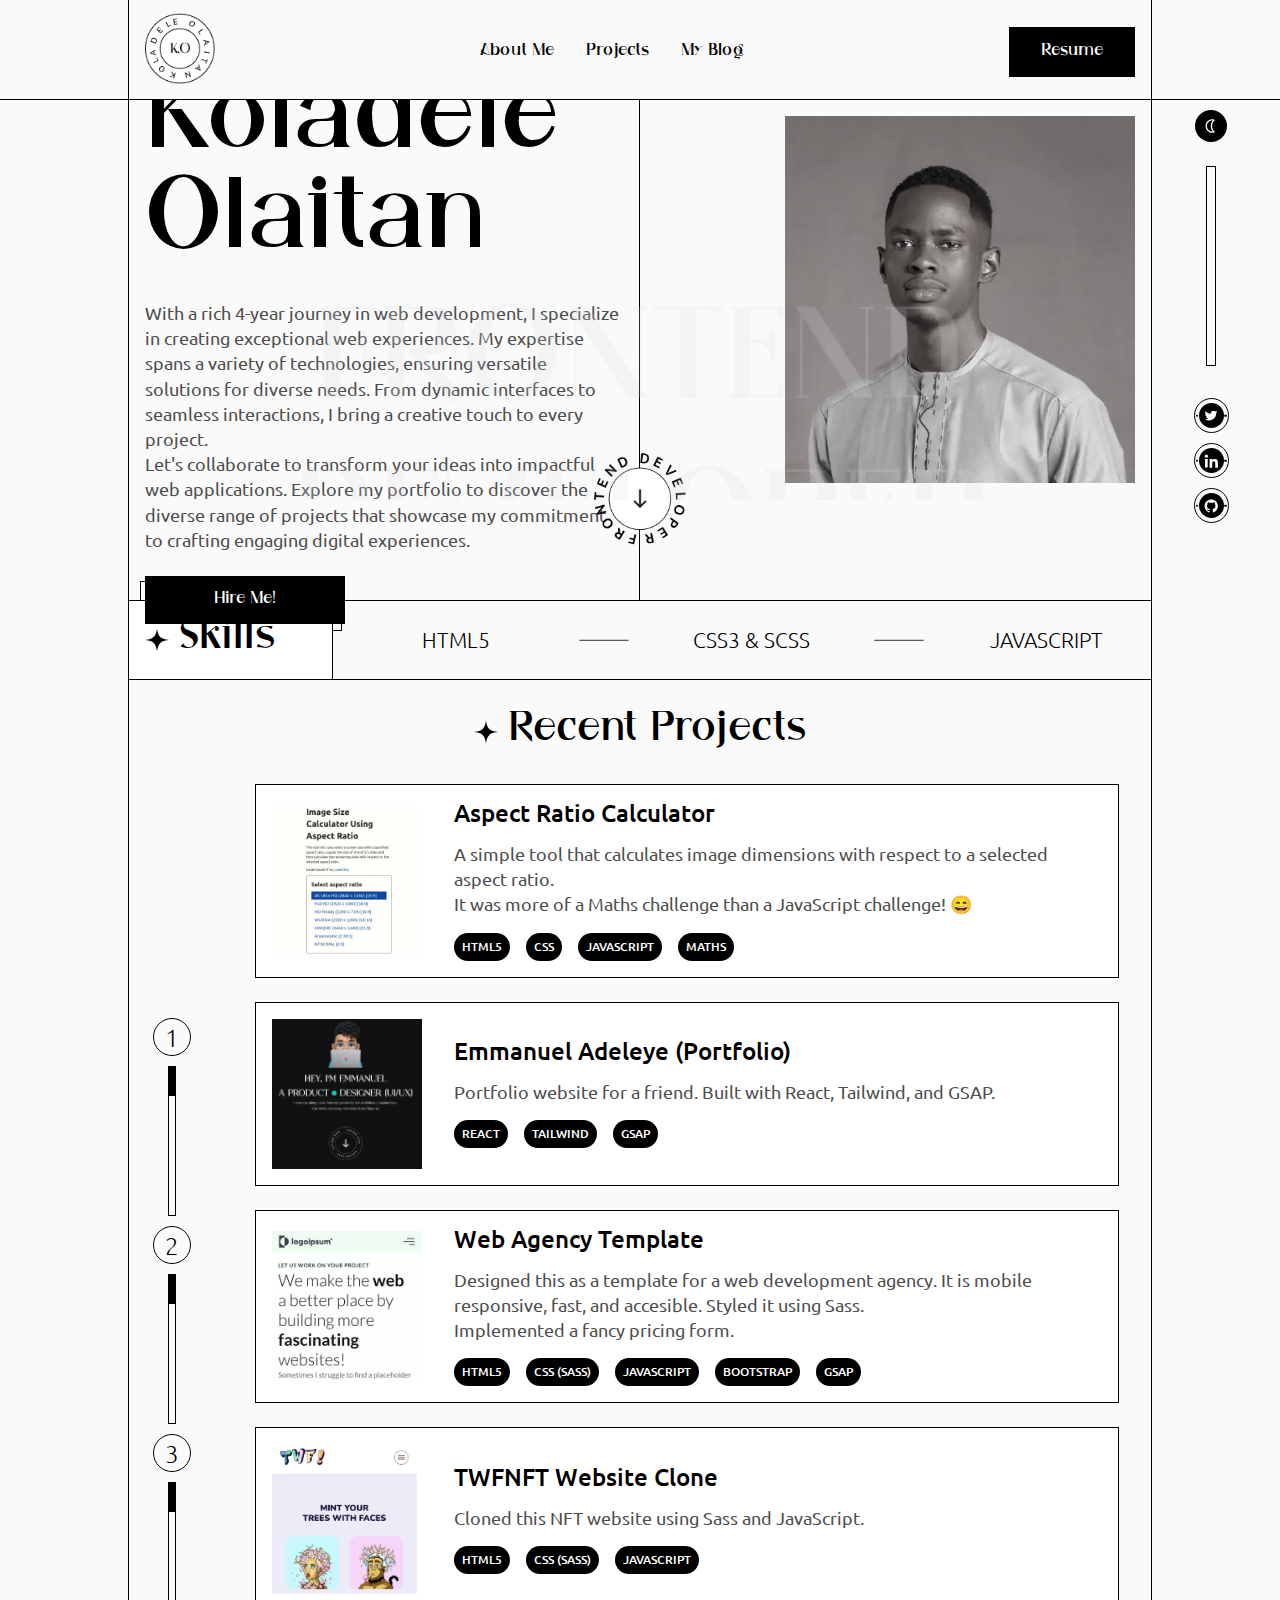
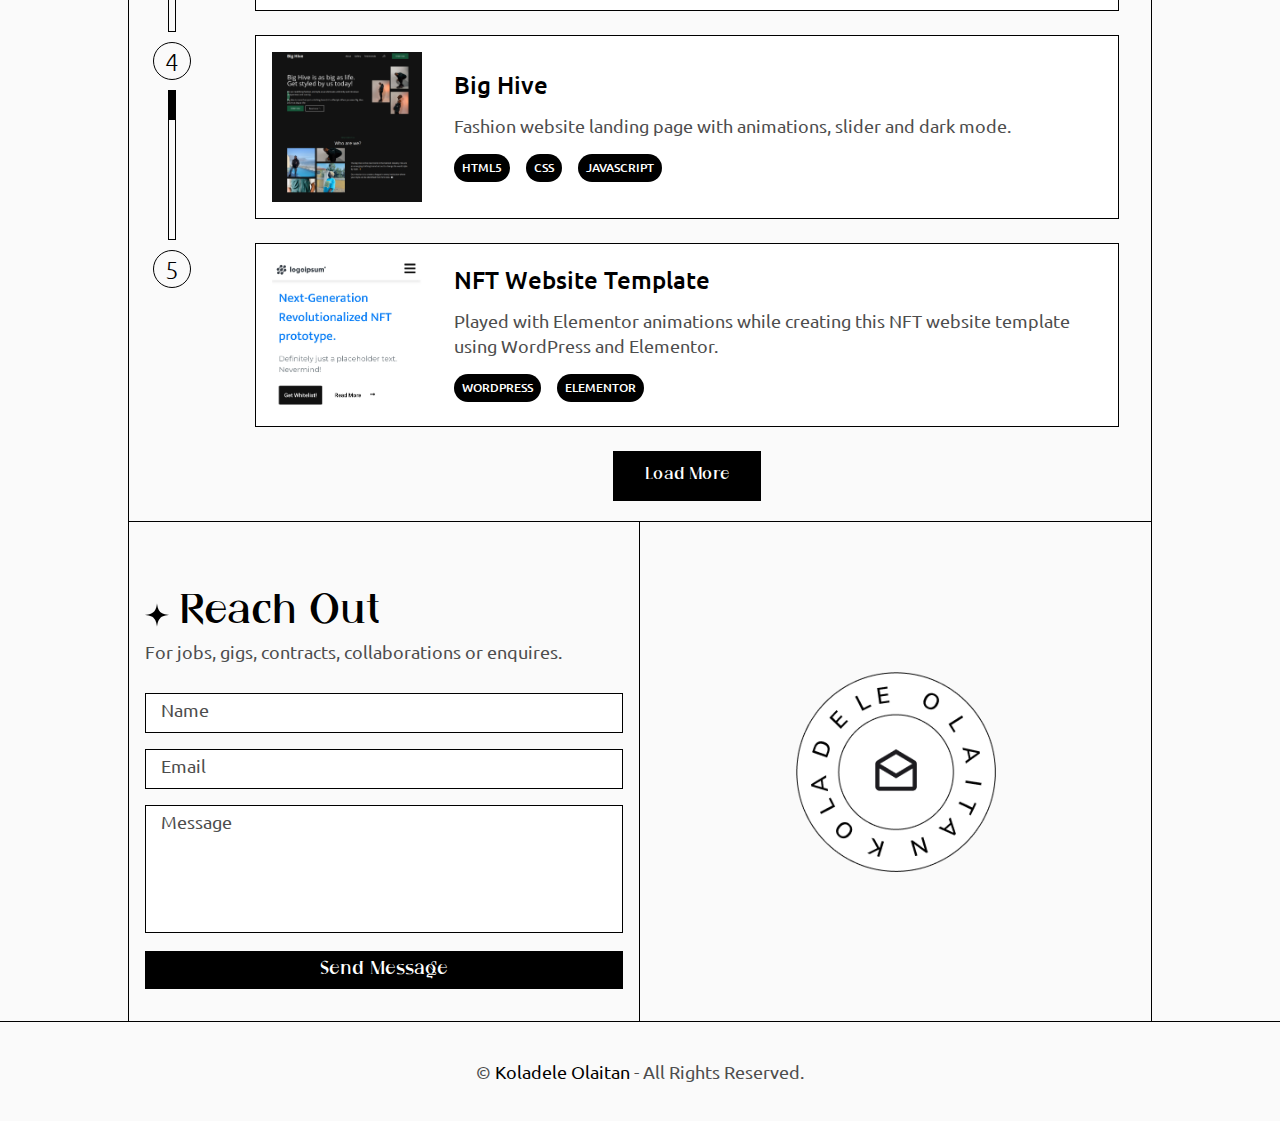
<file: index.html>
<!DOCTYPE html>
<html lang="en">
  <head>
    <meta charset="UTF-8" />
    <meta http-equiv="X-UA-Compatible" content="IE=edge" />
    <meta name="viewport" content="width=device-width, initial-scale=1.0" />
    <meta name="Author" content="Koladele Olaitan" />
    <meta
      property="og:image"
      content="https://koladeleolaitan.com/assets/meta-image.png"
    />
    <meta
      name="description"
      content="Koladele Olaitan is a frontend developer in Nigeria. He speaks HTML, CSS, and JavaScript (React) fluently. He has a passion for contributing to open-source."
    />
    <title>Koladele Olaitan Portfolio - Frontend Developer</title>
    <link rel="canonical" href="https://koladeleolaitan.com/" />
    <link rel="icon" type="image/x-icon" href="assets/favicon.png" />

    <!-- ==== Google Fonts ==== -->
    <link rel="preconnect" href="https://fonts.googleapis.com" />
    <link rel="preconnect" href="https://fonts.gstatic.com" crossorigin />
    <link
      rel="preload"
      as="style"
      onload="this.onload=null; this.rel='stylesheet'"
      href="https://fonts.googleapis.com/css2?family=Ubuntu:wght@300;400;500;700&display=swap"
    />
    <noscript>
      <link
        rel="stylesheet"
        href="https://fonts.googleapis.com/css2?family=Ubuntu:wght@300;400;500;700&display=swap"
      />
    </noscript>

    <!-- ==== Varguina Font ==== -->
    <link rel="stylesheet" href="assets/fonts/Varguina/stylesheet.css" />

    <!-- ==== Personal CSS ==== -->
    <link rel="stylesheet" href="css/style.css" />

    <!-- ====Script ==== -->
    <script src="js/main.js" defer></script>
    <script src="js/app.js"></script>
  </head>
  <body>
    <div class="fix-padding"></div>
    <!-- ==== sidebar ==== -->
    <div class="sidebar">
      <div class="theme-toggle-desktop dark">
        <img
          src="assets/theme-d.svg"
          alt="Theme toggle"
          width="100"
          height="100"
        />
      </div>
      <div class="page-progress-path">
        <div class="pp-bar"></div>
      </div>
      <div class="sidebar-social-links">
        <div class="s-link">
          <a
            href="https://twitter.com/publikphigor"
            class="s-link-inner twitter-icon"
          >
            <img
              src="assets/twitter-l.svg"
              alt="Twiter Icon"
              width="100"
              height="100"
            />
          </a>
        </div>

        <div class="s-link">
          <a
            href="https://www.linkedin.com/in/koladeleolaitan/"
            class="s-link-inner linkedin-icon"
          >
            <img
              src="assets/linkedin-l.svg"
              alt="LinkedIn Icon"
              width="100"
              height="100"
            />
          </a>
        </div>

        <div class="s-link">
          <a
            href="https://github.com/publikphigor/"
            class="s-link-inner github-icon"
          >
            <img
              src="assets/github-l.svg"
              alt="GitHub Icon"
              width="100"
              height="100"
            />
          </a>
        </div>
      </div>
    </div>

    <!-- ==== header ==== -->
    <header>
      <div class="header-inner">
        <div id="logo">
          <a href="index.html">
            <img
              src="assets/logo-l.png"
              alt="Koladele Olaitan Portfolio Logo"
              width="90"
              height="91"
            />
          </a>
        </div>

        <nav>
          <ul>
            <li><a href="#about">About Me</a></li>
            <li><a href="#projects">Projects</a></li>
            <li>
              <a href="https://publikphigor.me/blog/" target="_blank">
                My Blog
              </a>
            </li>
          </ul>
        </nav>

        <div class="nav-btn">
          <a href="https://koladele-resume.netlify.app/" class="btn">
            Resume
          </a>
        </div>
      </div>
    </header>

    <!-- ==== mobile header -->

    <div class="mobile-header">
      <div class="mobile-header-inner">
        <div class="m-logo">
          <a href="index.html">
            <img
              src="assets/logo-l.png"
              alt="Koladele Olaitan Portfolio Logo"
              width="90"
              height="91"
            />
          </a>
        </div>
        <div class="theme-toggle-mobile dark">
          <img
            src="assets/theme-d.svg"
            alt="Theme toggle"
            width="100"
            height="100"
          />
        </div>
        <div class="burger">
          <div class="line-1"></div>
          <div class="line-2"></div>
        </div>
      </div>
    </div>

    <div class="mobile-navbar">
      <div class="mobile-navbar-inner">
        <ul>
          <li><a href="#about">About Me</a></li>
          <li><a href="#projects">Projects</a></li>
          <li>
            <a href="https://publikphigor.me/blog/" target="_blank">My Blog</a>
          </li>
          <li>
            <a href="https://koladele-resume.netlify.app/">Resume</a>
          </li>
        </ul>
        <div class="mobile-social-links">
          <div class="s-link">
            <a
              href="https://twitter.com/publikphigor"
              class="s-link-inner twitter-icon-m"
            >
              <img
                src="assets/twitter-l.svg"
                alt="Twiter Icon"
                width="100"
                height="100"
              />
            </a>
          </div>

          <div class="s-link">
            <a
              href="https://www.linkedin.com/in/koladeleolaitan/"
              class="s-link-inner linkedin-icon-m"
            >
              <img
                src="assets/linkedin-l.svg"
                alt="LinkedIn Icon"
                width="100"
                height="100"
              />
            </a>
          </div>

          <div class="s-link">
            <a
              href="https://github.com/publikphigor/"
              class="s-link-inner github-icon-m"
            >
              <img
                src="assets/github-l.svg"
                alt="GitHub Icon"
                width="100"
                height="100"
              />
            </a>
          </div>
        </div>
      </div>
    </div>

    <div class="overlay"></div>

    <!-- ==== container ==== -->
    <div class="main-container">
      <!-- ==== Hero ==== -->
      <div class="hero" id="about">
        <!-- ==== frontend developer background ==== -->
        <div class="hero-bg"></div>

        <div class="hero-first-half order-2">
          <h1 class="hero-name">
            Koladele
            <br />
            Olaitan
          </h1>
          <p class="hero-text">
            With a rich 4-year journey in web development, I specialize in
            creating exceptional web experiences. My expertise spans a variety
            of technologies, ensuring versatile solutions for diverse needs.
            From dynamic interfaces to seamless interactions, I bring a creative
            touch to every project. <br />
            Let's collaborate to transform your ideas into impactful web
            applications. Explore my portfolio to discover the diverse range of
            projects that showcase my commitment to crafting engaging digital
            experiences.
          </p>
          <div class="hero-btn">
            <a href="mailto:koladeleolaitan@gmail.com" class="btn">Hire Me!</a>
          </div>
        </div>

        <div class="hero-second-half order-1">
          <img
            src="assets/Koladele-Olaitan.webp"
            alt="Koladele Olaitan - Frontend developer in Nigeria"
            width="400"
            height="400"
          />
        </div>

        <!-- ==== rotating frontend developer image ==== -->
        <a href="#skills" class="hero-rotator">
          <img
            src="assets/frontend-l.png"
            alt="Koladele Olaitan - Frontend Developer"
            width="100"
            height="100"
          />
        </a>
      </div>

      <!-- ==== Skills ==== -->
      <div class="skills" id="skills">
        <div class="skill-title">
          <h2 class="subheading">
            <span class="star">
              <img
                src="assets/star-l.svg"
                alt="Star"
                width="100"
                height="100"
              />
            </span>
            Skills
          </h2>
        </div>
        <div class="skill-list">
          <div class="skill-slider">
            <h3 class="skill">HTML5</h3>
            <span class="skill-line">
              <img
                src="assets/skill-line-l.svg"
                alt="Skill Line"
                width="100"
                height="100"
              />
            </span>

            <h3 class="skill">CSS3 & SCSS</h3>
            <span class="skill-line">
              <img
                src="assets/skill-line-l.svg"
                alt="Skill Line"
                width="100"
                height="100"
              />
            </span>

            <h3 class="skill">JavaScript</h3>
            <span class="skill-line">
              <img
                src="assets/skill-line-l.svg"
                alt="Skill Line"
                width="100"
                height="100"
              />
            </span>

            <h3 class="skill">Typescript</h3>
            <span class="skill-line">
              <img
                src="assets/skill-line-l.svg"
                alt="Skill Line"
                width="100"
                height="100"
              />
            </span>

            <h3 class="skill">React</h3>
            <span class="skill-line">
              <img
                src="assets/skill-line-l.svg"
                alt="Skill Line"
                width="100"
                height="100"
              />
            </span>

            <h3 class="skill">Bootstrap</h3>
            <span class="skill-line">
              <img
                src="assets/skill-line-l.svg"
                alt="Skill Line"
                width="100"
                height="100"
              />
            </span>

            <h3 class="skill">Tailwind CSS</h3>
            <span class="skill-line">
              <img
                src="assets/skill-line-l.svg"
                alt="Skill Line"
                width="100"
                height="100"
              />
            </span>

            <h3 class="skill">APIs (AJAX, Fetch, Axios)</h3>
            <span class="skill-line">
              <img
                src="assets/skill-line-l.svg"
                alt="Skill Line"
                width="100"
                height="100"
              />
            </span>

            <h3 class="skill">WordPress</h3>
            <span class="skill-line">
              <img
                src="assets/skill-line-l.svg"
                alt="Skill Line"
                width="100"
                height="100"
              />
            </span>

            <h3 class="skill">Elementor</h3>
            <span class="skill-line">
              <img
                src="assets/skill-line-l.svg"
                alt="Skill Line"
                width="100"
                height="100"
              />
            </span>

            <h3 class="skill">On-page SEO</h3>
            <span class="skill-line">
              <img
                src="assets/skill-line-l.svg"
                alt="Skill Line"
                width="100"
                height="100"
              />
            </span>

            <h3 class="skill">Responsive Web Design</h3>
            <span class="skill-line">
              <img
                src="assets/skill-line-l.svg"
                alt="Skill Line"
                width="100"
                height="100"
              />
            </span>

            <h3 class="skill">HTML5</h3>
            <span class="skill-line">
              <img
                src="assets/skill-line-l.svg"
                alt="Skill Line"
                width="100"
                height="100"
              />
            </span>

            <h3 class="skill">CSS3 (Sass)</h3>
            <span class="skill-line">
              <img
                src="assets/skill-line-l.svg"
                alt="Skill Line"
                width="100"
                height="100"
              />
            </span>

            <h3 class="skill">JavaScript</h3>
            <span class="skill-line">
              <img
                src="assets/skill-line-l.svg"
                alt="Skill Line"
                width="100"
                height="100"
              />
            </span>
          </div>
        </div>
      </div>

      <!-- ==== Projects ==== -->
      <div id="projects">
        <h2 class="subheading">
          <span class="star"><img src="assets/star-l.svg" alt="Star" /></span>
          Recent Projects
        </h2>

        <div class="projects-container">
          <div class="project-timeline">
            <div class="project-number" data-project-number="1">1</div>
            <div class="timeline-path" data-timeline-number="1">
              <div class="timeline-fill"></div>
            </div>

            <div class="project-number" data-project-number="2">2</div>
            <div class="timeline-path" data-timeline-number="2">
              <div class="timeline-fill"></div>
            </div>

            <div class="project-number" data-project-number="3">3</div>
            <div class="timeline-path" data-timeline-number="3">
              <div class="timeline-fill"></div>
            </div>

            <div class="project-number" data-project-number="4">4</div>
            <div class="timeline-path" data-timeline-number="4">
              <div class="timeline-fill"></div>
            </div>

            <div class="project-number" data-project-number="5">5</div>
            <div
              class="timeline-path d-none hidden-path"
              data-timeline-number="5"
            >
              <div class="timeline-fill"></div>
            </div>

            <div
              class="project-number hide hidden-number"
              data-project-number="5"
            >
              6
            </div>
            <div
              class="timeline-path hide hidden-path"
              data-timeline-number="6"
            >
              <div class="timeline-fill"></div>
            </div>

            <div
              class="project-number hide hidden-number"
              data-project-number="7"
            >
              7
            </div>
            <div
              class="timeline-path hide hidden-path"
              data-timeline-number="8"
            >
              <div class="timeline-fill"></div>
            </div>

            <div
              class="project-number hide hidden-number"
              data-project-number="8"
            >
              8
            </div>
          </div>

          <div class="project-cards-container">
            <div class="project-cards-list">
              <a
                href="https://calcaspectratio.netlify.app/"
                class="project-card"
                data-project="1"
                target="_blank"
              >
                <div class="project-img">
                  <img
                    src="assets/aspectratio.webp"
                    alt="Project Image"
                    width="300"
                    height="300"
                  />
                </div>

                <div class="project-details">
                  <h3 class="project-name">Aspect Ratio Calculator</h3>
                  <p class="project-desc">
                    A simple tool that calculates image dimensions with respect
                    to a selected aspect ratio.
                    <br />
                    It was more of a Maths challenge than a JavaScript
                    challenge! &#128516;
                  </p>
                  <div class="project-tools">
                    <span>HTML5</span>
                    <span>CSS</span>
                    <span>JavaScript</span>
                    <span>Maths</span>
                  </div>
                </div>
              </a>

              <a
                href="https://emmahux-portfolio-v2.vercel.app/"
                class="project-card"
                data-project="1"
                target="_blank"
              >
                <div class="project-img">
                  <img
                    src="assets/emmahux.webp"
                    alt="Project Image"
                    width="300"
                    height="300"
                  />
                </div>

                <div class="project-details">
                  <h3 class="project-name">Emmanuel Adeleye (Portfolio)</h3>
                  <p class="project-desc">
                    Portfolio website for a friend. Built with React, Tailwind,
                    and GSAP.
                  </p>
                  <div class="project-tools">
                    <span>React</span>
                    <span>Tailwind</span>
                    <span>GSAP</span>
                  </div>
                </div>
              </a>

              <a
                href="https://publikphigor-web-agency.netlify.app/"
                class="project-card"
                data-project="2"
                target="_blank"
              >
                <div class="project-img">
                  <img
                    src="assets/web-agency.webp"
                    alt="Project Image"
                    width="300"
                    height="300"
                  />
                </div>

                <div class="project-details">
                  <h3 class="project-name">Web Agency Template</h3>
                  <p class="project-desc">
                    Designed this as a template for a web development agency. It
                    is mobile responsive, fast, and accesible. Styled it using
                    Sass.
                    <br />
                    Implemented a fancy pricing form.
                  </p>
                  <div class="project-tools">
                    <span>HTML5</span>
                    <span>CSS (Sass)</span>
                    <span>JavaScript</span>
                    <span>Bootstrap</span>
                    <span>GSAP</span>
                  </div>
                </div>
              </a>

              <a
                href="https://twfnft.netlify.app/"
                class="project-card"
                data-project="3"
                target="_blank"
              >
                <div class="project-img">
                  <img
                    src="assets/twfnft.webp"
                    alt="Project Image"
                    width="300"
                    height="300"
                  />
                </div>

                <div class="project-details">
                  <h3 class="project-name">TWFNFT Website Clone</h3>
                  <p class="project-desc">
                    Cloned this NFT website using Sass and JavaScript.
                  </p>
                  <div class="project-tools">
                    <span>HTML5</span>
                    <span>CSS (Sass)</span>
                    <span>JavaScript</span>
                  </div>
                </div>
              </a>

              <a
                href="https://bighive.netlify.app/"
                class="project-card"
                data-project="1"
                target="_blank"
              >
                <div class="project-img">
                  <img
                    src="assets/big-hive.webp"
                    alt="Project Image"
                    width="300"
                    height="300"
                  />
                </div>

                <div class="project-details">
                  <h3 class="project-name">Big Hive</h3>
                  <p class="project-desc">
                    Fashion website landing page with animations, slider and
                    dark mode.
                  </p>
                  <div class="project-tools">
                    <span>HTML5</span>
                    <span>CSS</span>
                    <span>JavaScript</span>
                  </div>
                </div>
              </a>

              <a
                href="https://publikphigor.me/crypto"
                class="project-card"
                data-project="4"
                target="_blank"
              >
                <div class="project-img">
                  <img
                    src="assets/nft-template.webp"
                    alt="Project Image"
                    width="300"
                    height="300"
                  />
                </div>

                <div class="project-details">
                  <h3 class="project-name">NFT Website Template</h3>
                  <p class="project-desc">
                    Played with Elementor animations while creating this NFT
                    website template using WordPress and Elementor.
                  </p>
                  <div class="project-tools">
                    <span>WordPress</span>
                    <span>Elementor</span>
                  </div>
                </div>
              </a>

              <a
                href="https://publikphigor-csa.netlify.app/"
                class="project-card hide hidden-project"
                data-project="5"
                target="_blank"
              >
                <div class="project-img">
                  <img
                    src="assets/csa.webp"
                    alt="Project Image"
                    width="300"
                    height="300"
                  />
                </div>

                <div class="project-details">
                  <h3 class="project-name">Crypto Course Website</h3>
                  <p class="project-desc">
                    A crypto website for taking blokchain related courses (like
                    Udemy).
                    <br />
                    Used CSS grid and flexbox in achieving the layout. Used
                    JavaScript for the dashboard interactions.
                  </p>
                  <div class="project-tools">
                    <span>HTML5</span>
                    <span>CSS</span>
                    <span>JavaScript</span>
                    <span>Bootstrap</span>
                  </div>
                </div>
              </a>

              <a
                href="https://publikphigor.me/shopper/"
                class="project-card hide hidden-project"
                data-project="6"
                target="_blank"
              >
                <div class="project-img">
                  <img
                    src="assets/shopper.webp"
                    alt="Project Image"
                    width="300"
                    height="300"
                  />
                </div>

                <div class="project-details">
                  <h3 class="project-name">Shopper</h3>
                  <p class="project-desc">
                    A simple landing page built with WordPress and Elementor.
                  </p>
                  <div class="project-tools">
                    <span>WordPress</span>
                    <span>Elementor</span>
                  </div>
                </div>
              </a>

              <a
                href="https://bikeylogistics.com/"
                class="project-card hide hidden-project"
                data-project="7"
                target="_blank"
              >
                <div class="project-img">
                  <img
                    src="assets/bikeylog.webp"
                    alt="Project Image"
                    width="300"
                    height="300"
                  />
                </div>

                <div class="project-details">
                  <h3 class="project-name">Bikey Logistics</h3>
                  <p class="project-desc">
                    Simple landing page for my logistics brand. Built this from
                    scratch with design inspiration from my dream!
                  </p>
                  <div class="project-tools">
                    <span>HTML5</span>
                    <span>CSS</span>
                    <span>JavaScript</span>
                  </div>
                </div>
              </a>

              <a
                href="https://onenigerian.netlify.app/"
                class="project-card hide hidden-project"
                data-project="8"
                target="_blank"
              >
                <div class="project-img">
                  <img
                    src="assets/onenaija.webp"
                    alt="Project Image"
                    width="300"
                    height="300"
                  />
                </div>

                <div class="project-details">
                  <h3 class="project-name">One Nigeria</h3>
                  <p class="project-desc">
                    A simple landing page for a brand. Played with CSS Grid
                  </p>
                  <div class="project-tools">
                    <span>HTML5</span>
                    <span>CSS</span>
                    <span>JavaScript</span>
                  </div>
                </div>
              </a>
            </div>
            <button class="btn load-project">Load More</button>
          </div>
        </div>
      </div>

      <!-- ==== contact ==== -->
      <div id="contact">
        <div class="contact-first-half order-2">
          <h2 class="subheading">
            <span class="star">
              <img
                src="assets/star-l.svg"
                alt="Star"
                width="100"
                height="100"
              />
            </span>
            Reach Out
          </h2>
          <p>For jobs, gigs, contracts, collaborations or enquires.</p>
          <div class="contact-form">
            <form id="contactform">
              <div class="form-group">
                <input
                  type="text"
                  id="name"
                  autocomplete="off"
                  placeholder=" "
                  class="form-group-input"
                />
                <label for="name">Name</label>
              </div>
              <div class="form-group">
                <input
                  type="email"
                  id="email"
                  autocomplete="off"
                  placeholder=" "
                  class="form-group-input"
                />
                <label for="email">Email</label>
              </div>
              <div class="form-group">
                <textarea
                  name="message"
                  id="message"
                  rows="5"
                  autocomplete="off"
                  class="form-group-input"
                  placeholder=" "
                ></textarea>
                <label for="message">Message</label>
                <p class="error-msg">Please input a valid email address.</p>
                <input type="submit" value="Send Message" class="btn" />
              </div>
            </form>
          </div>
        </div>
        <div class="contact-second-half order-1">
          <img src="assets/contact-l.png" alt="" width="300" height="300" />
        </div>
      </div>
    </div>

    <div class="project-cursor">
      <img src="assets/link-l.svg" alt="Link" width="100" height="100" />
    </div>
    <footer>
      <p>
        &copy;
        <a href="https://www.linkedin.com/in/koladeleolaitan/">
          Koladele Olaitan
        </a>
        - All Rights Reserved.
      </p>
    </footer>
  </body>
</html>
</file>
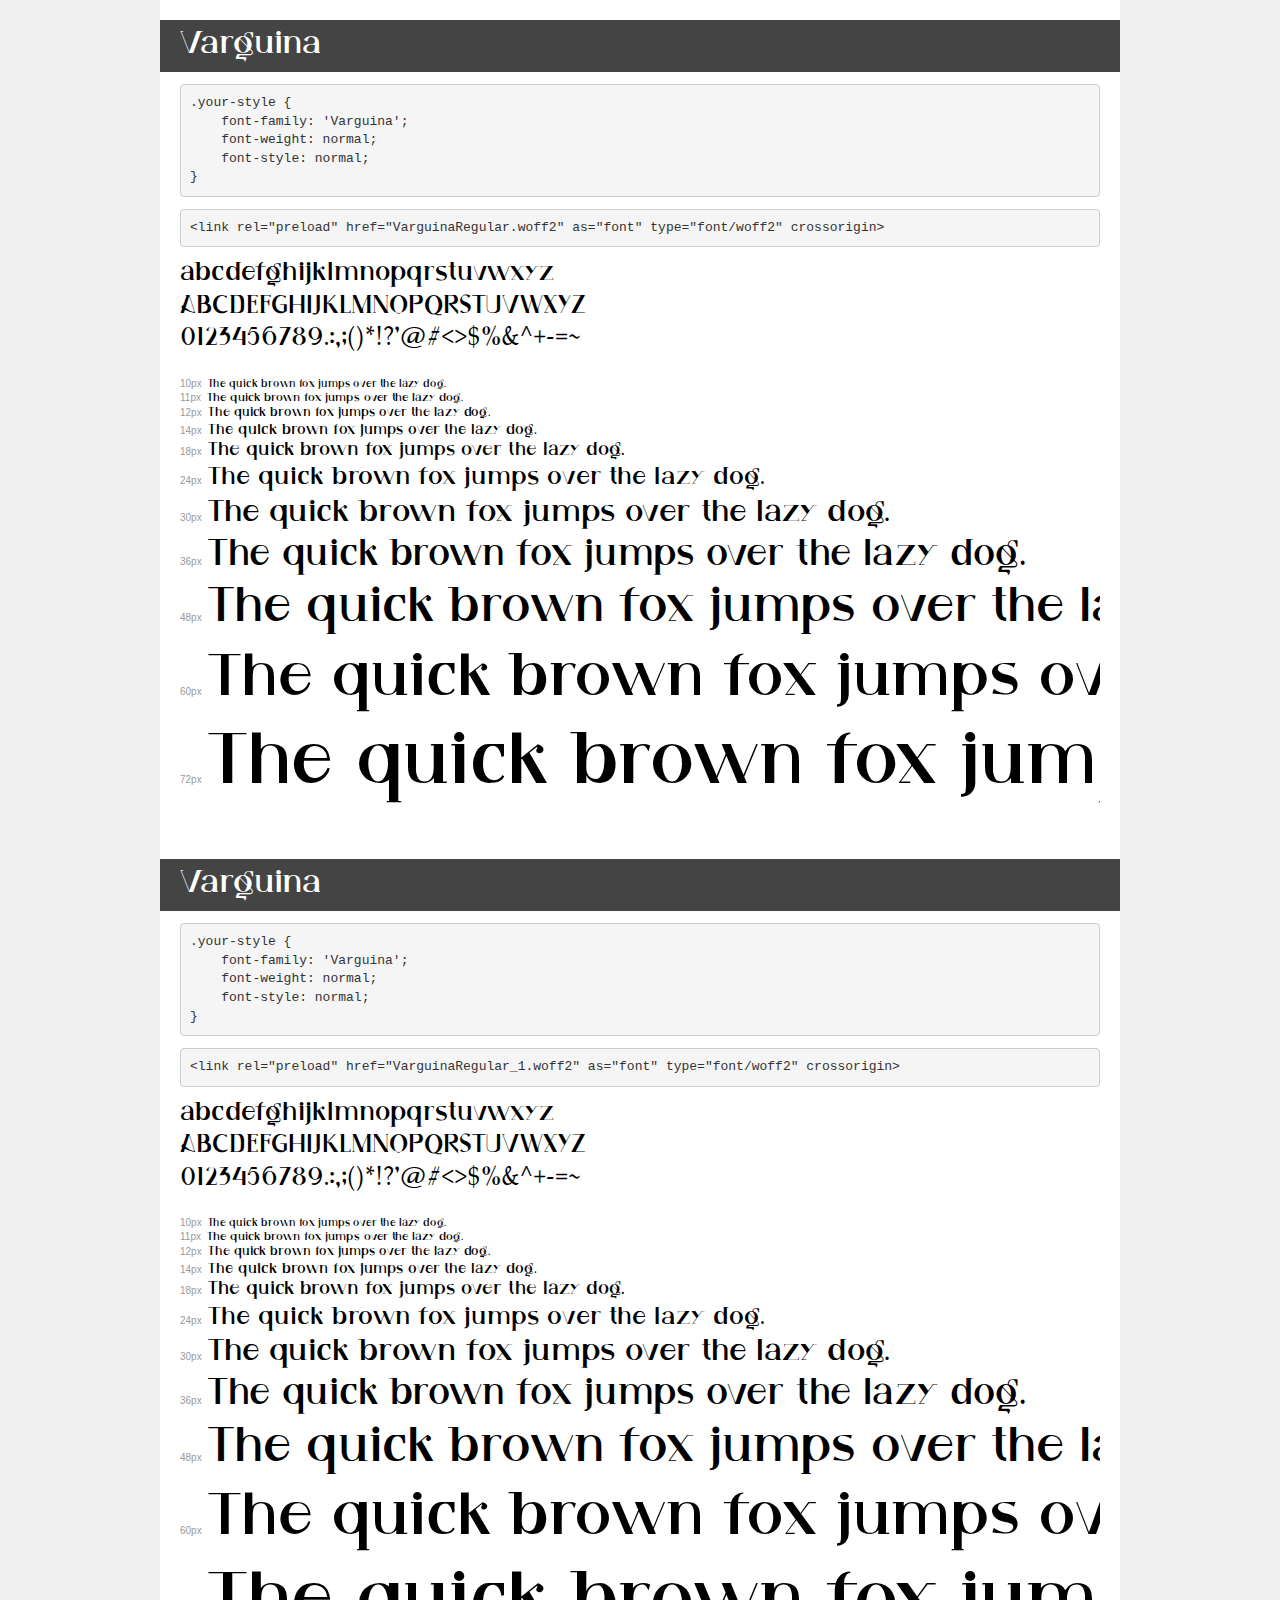
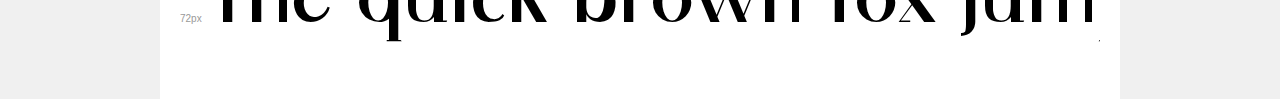
<file: assets/fonts/Varguina/demo.html>
<!DOCTYPE html>
<html lang="en">
<head>
    <meta charset="utf-8">
    <meta http-equiv="X-UA-Compatible" content="IE=edge">
    <meta name="viewport" content="width=device-width, initial-scale=1">
    <meta name="robots" content="noindex, noarchive">
    <meta name="format-detection" content="telephone=no">
    <title>Transfonter demo</title>
    <link href="stylesheet.css" rel="stylesheet">
    <style>
        /*
        http://meyerweb.com/eric/tools/css/reset/
        v2.0 | 20110126
        License: none (public domain)
        */
        html, body, div, span, applet, object, iframe,
        h1, h2, h3, h4, h5, h6, p, blockquote, pre,
        a, abbr, acronym, address, big, cite, code,
        del, dfn, em, img, ins, kbd, q, s, samp,
        small, strike, strong, sub, sup, tt, var,
        b, u, i, center,
        dl, dt, dd, ol, ul, li,
        fieldset, form, label, legend,
        table, caption, tbody, tfoot, thead, tr, th, td,
        article, aside, canvas, details, embed,
        figure, figcaption, footer, header, hgroup,
        menu, nav, output, ruby, section, summary,
        time, mark, audio, video {
            margin: 0;
            padding: 0;
            border: 0;
            font-size: 100%;
            font: inherit;
            vertical-align: baseline;
        }
        /* HTML5 display-role reset for older browsers */
        article, aside, details, figcaption, figure,
        footer, header, hgroup, menu, nav, section {
            display: block;
        }
        body {
            line-height: 1;
        }
        ol, ul {
            list-style: none;
        }
        blockquote, q {
            quotes: none;
        }
        blockquote:before, blockquote:after,
        q:before, q:after {
            content: '';
            content: none;
        }
        table {
            border-collapse: collapse;
            border-spacing: 0;
        }
        /* demo styles */
        body {
            background: #f0f0f0;
            color: #000;
        }
        .page {
            background: #fff;
            width: 920px;
            margin: 0 auto;
            padding: 20px 20px 0 20px;
            overflow: hidden;
        }
        .font-container {
            overflow-x: auto;
            overflow-y: hidden;
            margin-bottom: 40px;
            line-height: 1.3;
            white-space: nowrap;
            padding-bottom: 5px;
        }
        h1 {
            position: relative;
            background: #444;
            font-size: 32px;
            color: #fff;
            padding: 10px 20px;
            margin: 0 -20px 12px -20px;
        }
        .letters {
            font-size: 25px;
            margin-bottom: 20px;
        }
        .s10:before {
            content: '10px';
        }
        .s11:before {
            content: '11px';
        }
        .s12:before {
            content: '12px';
        }
        .s14:before {
            content: '14px';
        }
        .s18:before {
            content: '18px';
        }
        .s24:before {
            content: '24px';
        }
        .s30:before {
            content: '30px';
        }
        .s36:before {
            content: '36px';
        }
        .s48:before {
            content: '48px';
        }
        .s60:before {
            content: '60px';
        }
        .s72:before {
            content: '72px';
        }
        .s10:before, .s11:before, .s12:before, .s14:before,
        .s18:before, .s24:before, .s30:before, .s36:before,
        .s48:before, .s60:before, .s72:before {
            font-family: Arial, sans-serif;
            font-size: 10px;
            font-weight: normal;
            font-style: normal;
            color: #999;
            padding-right: 6px;
        }
        pre {
            display: block;
            padding: 9px;
            margin: 0 0 12px;
            font-family: Monaco, Menlo, Consolas, "Courier New", monospace;
            font-size: 13px;
            line-height: 1.428571429;
            color: #333;
            font-weight: normal;
            font-style: normal;
            background-color: #f5f5f5;
            border: 1px solid #ccc;
            overflow-x: auto;
            border-radius: 4px;
        }
        /* responsive */
        @media (max-width: 959px) {
            .page {
                width: auto;
                margin: 0;
            }
        }
    </style>
</head>
<body>
<div class="page">
    <div class="demo">
        <h1 style="font-family: 'Varguina'; font-weight: normal; font-style: normal;">Varguina</h1>
        <pre title="Usage">.your-style {
    font-family: 'Varguina';
    font-weight: normal;
    font-style: normal;
}</pre>
        <pre title="Preload (optional)">
&lt;link rel=&quot;preload&quot; href=&quot;VarguinaRegular.woff2&quot; as=&quot;font&quot; type=&quot;font/woff2&quot; crossorigin&gt;</pre>
        <div class="font-container" style="font-family: 'Varguina'; font-weight: normal; font-style: normal;">
            <p class="letters">
                abcdefghijklmnopqrstuvwxyz<br>
ABCDEFGHIJKLMNOPQRSTUVWXYZ<br>
                0123456789.:,;()*!?'@#&lt;&gt;$%&^+-=~
            </p>
            <p class="s10" style="font-size: 10px;">The quick brown fox jumps over the lazy dog.</p>
            <p class="s11" style="font-size: 11px;">The quick brown fox jumps over the lazy dog.</p>
            <p class="s12" style="font-size: 12px;">The quick brown fox jumps over the lazy dog.</p>
            <p class="s14" style="font-size: 14px;">The quick brown fox jumps over the lazy dog.</p>
            <p class="s18" style="font-size: 18px;">The quick brown fox jumps over the lazy dog.</p>
            <p class="s24" style="font-size: 24px;">The quick brown fox jumps over the lazy dog.</p>
            <p class="s30" style="font-size: 30px;">The quick brown fox jumps over the lazy dog.</p>
            <p class="s36" style="font-size: 36px;">The quick brown fox jumps over the lazy dog.</p>
            <p class="s48" style="font-size: 48px;">The quick brown fox jumps over the lazy dog.</p>
            <p class="s60" style="font-size: 60px;">The quick brown fox jumps over the lazy dog.</p>
            <p class="s72" style="font-size: 72px;">The quick brown fox jumps over the lazy dog.</p>
        </div>
    </div>

    <div class="demo">
        <h1 style="font-family: 'Varguina'; font-weight: normal; font-style: normal;">Varguina</h1>
        <pre title="Usage">.your-style {
    font-family: 'Varguina';
    font-weight: normal;
    font-style: normal;
}</pre>
        <pre title="Preload (optional)">
&lt;link rel=&quot;preload&quot; href=&quot;VarguinaRegular_1.woff2&quot; as=&quot;font&quot; type=&quot;font/woff2&quot; crossorigin&gt;</pre>
        <div class="font-container" style="font-family: 'Varguina'; font-weight: normal; font-style: normal;">
            <p class="letters">
                abcdefghijklmnopqrstuvwxyz<br>
ABCDEFGHIJKLMNOPQRSTUVWXYZ<br>
                0123456789.:,;()*!?'@#&lt;&gt;$%&^+-=~
            </p>
            <p class="s10" style="font-size: 10px;">The quick brown fox jumps over the lazy dog.</p>
            <p class="s11" style="font-size: 11px;">The quick brown fox jumps over the lazy dog.</p>
            <p class="s12" style="font-size: 12px;">The quick brown fox jumps over the lazy dog.</p>
            <p class="s14" style="font-size: 14px;">The quick brown fox jumps over the lazy dog.</p>
            <p class="s18" style="font-size: 18px;">The quick brown fox jumps over the lazy dog.</p>
            <p class="s24" style="font-size: 24px;">The quick brown fox jumps over the lazy dog.</p>
            <p class="s30" style="font-size: 30px;">The quick brown fox jumps over the lazy dog.</p>
            <p class="s36" style="font-size: 36px;">The quick brown fox jumps over the lazy dog.</p>
            <p class="s48" style="font-size: 48px;">The quick brown fox jumps over the lazy dog.</p>
            <p class="s60" style="font-size: 60px;">The quick brown fox jumps over the lazy dog.</p>
            <p class="s72" style="font-size: 72px;">The quick brown fox jumps over the lazy dog.</p>
        </div>
    </div>

</div>
</body>
</html>
</file>
<file: assets/fonts/Varguina/stylesheet.css>
@font-face {
  font-family: "Varguina";
  src: url("/assets/fonts/Varguina/VarguinaRegular.eot");
  src: url("/assets/fonts/Varguina/VarguinaRegular.eot?#iefix")
      format("embedded-opentype"),
    url("/assets/fonts/Varguina/VarguinaRegular.woff2") format("woff2"),
    url("/assets/fonts/Varguina/VarguinaRegular.woff") format("woff"),
    url("/assets/fonts/Varguina/VarguinaRegular.ttf") format("truetype");
  font-weight: normal;
  font-style: normal;
  font-display: swap;
}

@font-face {
  font-family: "Varguina";
  src: url("/assets/fonts/Varguina/VarguinaRegular_1.eot");
  src: url("/assets/fonts/Varguina/VarguinaRegular_1.eot?#iefix")
      format("embedded-opentype"),
    url("/assets/fonts/Varguina/VarguinaRegular_1.woff2") format("woff2"),
    url("/assets/fonts/Varguina/VarguinaRegular_1.woff") format("woff"),
    url("/assets/fonts/Varguina/VarguinaRegular_1.ttf") format("truetype");
  font-weight: normal;
  font-style: normal;
  font-display: swap;
}
</file>
<file: css/style.css>
/* General Styles */
:root {
  --background: #fafafa;
  --white: #ffffff;
  --black: #000000;
  --text-color: #4d4d4d;
  --error-msg: #990000;
  transition: 0.4s ease;
  font-size: 16px;
}

* {
  padding: 0;
  margin: 0;
  box-sizing: border-box;
}

html {
  overflow-x: hidden;
  scroll-behavior: smooth;
}

.d-none {
  display: none;
}
.d-block {
  display: block;
}

.subheading {
  color: var(--black);
  font-family: "Varguina", sans-serif;
  font-size: 40px;
  font-weight: 400;
  display: flex;
  align-items: center;
  gap: 10px;
  line-height: 1;
}
.subheading:hover .star {
  animation-play-state: paused;
}

a {
  text-decoration: none;
  color: var(--black);
}

.btn {
  background-color: var(--black);
  color: var(--white);
  padding: 16px 32px;
  font-family: "Varguina", sans-serif;
  font-weight: 400;
  font-size: 16px;
}
.star {
  width: 24px;
  height: 24px;
  display: flex;
  align-items: center;
  justify-content: center;
  animation: 3s infinite normal rotateItem;
}

.star img {
  width: 24px;
  height: 24px;
}

.fix-padding {
  padding-top: 100px;
}

.top-line {
  width: 100%;
  position: absolute;
  height: 1px;
  background-color: var(--black);
  top: 100px;
  z-index: 9;
}

.bottom-line {
  width: 100%;
  position: absolute;
  height: 1px;
  background-color: var(--black);
  bottom: 100px;
  z-index: 99;
}

.sidebar {
  position: fixed;
  top: 110px;
  right: 4%;
  display: flex;
  flex-direction: column;
  align-items: center;
}

.theme-toggle-desktop {
  height: 32px;
  width: 32px;
  background-color: var(--black);
  cursor: pointer;
  display: flex;
  justify-content: center;
  align-items: center;
  border-radius: 50%;
  margin-bottom: 24px;
}
.theme-toggle-desktop img {
  width: 16px;
  height: auto;
}

.theme-toggle-mobile {
  height: 40px;
  width: 40px;
  background-color: var(--black);
  cursor: pointer;
  display: flex;
  justify-content: center;
  align-items: center;
  border-radius: 50%;
}
.theme-toggle-mobile img {
  width: 16px;
  height: auto;
}

.page-progress-path {
  width: 10px;
  height: 200px;
  border: 1px solid var(--black);
  overflow: hidden;
  position: relative;
  margin-bottom: 32px;
}
.pp-bar {
  position: absolute;
  top: 0;
  width: 100%;
  height: 0%;
  background-color: var(--black);
}

.sidebar-social-links {
  display: flex;
  flex-direction: column;
  align-items: center;
}

.s-link {
  height: 35px;
  width: 35px;
  border: 1px solid var(--black);
  border-radius: 50%;
  display: flex;
  justify-content: center;
  align-items: center;
  margin-bottom: 10px;
}
.s-link-inner {
  background-color: var(--black);
  height: 25px;
  width: 25px;
  border-radius: 50%;
  display: flex;
  justify-content: center;
  align-items: center;
  position: relative;
}
.s-link-inner::before {
  position: absolute;
  content: "";
  width: 2.5px;
  height: 2.5px;
  background-color: var(--black);
  border-radius: 50%;
  top: 50%;
  left: -3px;
  transform: translateY(-50%);
}
.s-link-inner::after {
  position: absolute;
  content: "";
  width: 2.5px;
  height: 2.5px;
  background-color: var(--black);
  border-radius: 50%;
  top: 50%;
  right: -3px;
  transform: translateY(-50%);
}
.s-link-inner img {
  width: 14px;
  height: auto;
}

@media screen and (max-width: 820px) {
  .subheading {
    font-size: 32px;
  }
}

/* ==== Main Styles ==== */
body {
  font-family: "Ubuntu", sans-serif;
  font-size: 18px;
  font-weight: 400;
  line-height: 1;
  background-color: var(--background);
  color: var(--black);
  transition: 0.5s ease;
  transition-property: background-color, color;
  position: relative;
  overscroll-behavior-y: none;
}

p {
  color: var(--text-color);
}

.main-container {
  width: 80%;
  max-width: 1320px;
  margin-inline: auto;
  border-inline: 1px solid var(--black);
  overflow: hidden;
}

/* ==== header ===== */
header {
  position: fixed;
  top: 0;
  width: 100%;
  height: 100px;
  background-color: var(--background);
  z-index: 999;
  border-bottom: 1px solid var(--black);
}

.header-inner {
  width: 80%;
  height: 100%;
  margin-inline: auto;
  border-inline: 1px solid var(--black);
  display: flex;
  justify-content: space-between;
  align-items: center;
  padding-inline: 16px;
}

#logo {
  width: auto;
}
#logo img {
  animation: rotateItem 5s infinite;
  width: 70px;
  height: auto;
}
#logo:hover img {
  animation-play-state: paused;
}

nav {
  width: 50%;
}

nav ul {
  width: 100%;
  display: flex;
  justify-content: center;
  align-items: center;
  gap: 32px;
}

nav ul li {
  list-style-type: none;
}

nav a {
  font-size: 16px;
  font-family: "Varguina", sans-serif;
  font-weight: 400;
}

/* ==== Mobile Header ==== */
.mobile-header {
  position: fixed;
  display: none;
  top: 0;
  width: 100%;
  background-color: var(--background);
  padding: 8px 24px;
  z-index: 999;
  border-bottom: 1px solid var(--black);
}
.mobile-header-inner {
  width: 100%;
  display: flex;
  justify-content: space-between;
  align-items: center;
}
.m-logo {
  width: 50%;
}
.m-logo img {
  width: 60px;
  height: auto;
  animation: rotateItem 5s infinite;
}

.burger {
  width: 40px;
  height: 40px;
  display: flex;
  flex-direction: column;
  justify-content: center;
  align-items: flex-end;
  gap: 10px;
}
.burger div {
  background-color: var(--black);
  height: 2px;
}
.burger .line-1 {
  width: 20px;
  transition: 0.4s ease;
}
.burger .line-2 {
  width: 35px;
  transition: 0.4s ease;
}

.burger.active {
  align-items: center;
  gap: 0;
  position: relative;
}
.burger.active .line-1 {
  position: absolute;
  top: 50%;
  width: 35px;
  transform: rotate(-45deg) translateY(-50%);
}
.burger.active .line-2 {
  position: absolute;
  bottom: 50%;
  width: 35px;
  transform: rotate(45deg) translateY(50%);
}

.mobile-navbar {
  width: 100%;
  height: 100%;
  position: fixed;
  top: 70px;
  background-color: var(--background);
  z-index: 99;
  transform: translateY(-200%);
  transition: transform 0.4s ease;
}
.overlay {
  position: fixed;
  z-index: 8;
  width: 100vw;
  height: 100vh;
  top: 0;
  left: 0;
  right: 0;
  bottom: 0;
  transform: translateY(-200%);
  transition: 0.4s ease-in-out;
  display: none;
}

.mobile-navbar.active,
.overlay.active {
  transform: translateY(0);
}

.mobile-navbar-inner {
  width: 100%;
  height: 100%;
  display: flex;
  flex-direction: column;
  justify-content: center;
  align-items: center;
  position: relative;
  top: 50%;
  left: 50%;
  transform: translate(-50%, -50%);
}

.mobile-navbar li {
  list-style-type: none;
  margin-bottom: 24px;
}
.mobile-navbar li a {
  font-size: 48px;
  font-weight: 300;
}

.mobile-social-links {
  display: flex;
  width: 100%;
  justify-content: center;
  gap: 32px;
  margin-top: 32px;
}

.mobile-social-links .s-link {
  height: 64px;
  width: 64px;
}

.mobile-social-links .s-link-inner {
  width: 40px;
  height: 40px;
}

.mobile-social-links .s-link-inner img {
  width: 20px;
  height: auto;
}

.mobile-social-links .s-link-inner::before {
  width: 5px;
  height: 5px;
  left: -8px;
}
.mobile-social-links .s-link-inner::after {
  width: 5px;
  height: 5px;
  right: -8px;
}

@media screen and (max-width: 820px) {
  body {
    font-size: 16px;
  }
  .sidebar {
    display: none;
  }
  .header-inner {
    width: 95%;
  }
  .main-container {
    width: 95%;
  }
}

@media screen and (max-width: 520px) {
  header {
    display: none;
  }

  .mobile-header {
    display: block;
  }

  .main-container {
    width: 100%;
    border: none;
  }
}

/* ==== hero ===== */
.hero {
  display: flex;
  justify-content: space-between;
  height: 500px;
  position: relative;
}

.hero-first-half {
  width: 50%;
  height: 100%;
  border-right: 1px solid var(--black);
  display: flex;
  justify-content: center;
  flex-direction: column;
  gap: 24px;
  padding: 16px;
}

.hero-name {
  font-family: "Varguina", sans-serif;
  font-size: 100px;
  font-weight: 400;
  margin: 0;
}

.hero-text {
  line-height: 1.4;
}

.hero-btn {
  width: 200px;
  position: relative;
}
.hero-btn a {
  text-align: center;
  display: block;
  width: 100%;
}
.hero-btn::before {
  position: absolute;
  content: "";
  height: 100%;
  width: 100%;
  border: 1px solid var(--black);
  left: -5px;
  top: 5px;
  transition: top 0.1s ease, left 0.2s ease-in-out;
  z-index: -1;
}
.hero-btn:hover::before {
  left: 0;
  top: 0;
  border: none;
}

.hero-second-half {
  width: 50%;
  display: flex;
  justify-content: flex-end;
  align-items: flex-start;
  padding: 16px;
}
.hero-second-half img {
  width: 350px;
  height: auto;
  filter: grayscale(90%);
}
.hero-second-half img:hover {
  filter: grayscale(0);
}

.hero-rotator {
  position: absolute;
  left: 50%;
  transform: translateX(-50%);
  bottom: 50px;
  width: 100px;
}

.hero-rotator img {
  width: 100px;
  height: auto;
  animation: rotateItem 10s infinite;
}
.hero-rotator:hover img {
  animation-play-state: paused;
}

.hero-bg {
  position: absolute;
  width: 90%;
  margin-inline: auto;
  height: 80%;
  bottom: 100px;
  background-image: url("/assets/fe-bg.webp");
  aspect-ratio: 16/9;
  background-repeat: no-repeat;
  background-position: center;
  background-attachment: fixed;
  background-size: 700px;
  z-index: 9;
}

@media screen and (max-width: 820px) {
  .hero {
    height: 400px;
  }

  .hero-name {
    font-size: 64px;
  }

  .hero-second-half img {
    width: 300px;
    height: auto;
  }

  .hero-rotator {
    bottom: 30px;
    width: 80px;
  }

  .hero-rotator img {
    width: 80px;
    height: auto;
  }
}

@media screen and (max-width: 520px) {
  .hero {
    height: auto;
    flex-direction: column;
    padding: 24px;
  }
  .hero-first-half,
  .hero-second-half {
    width: 100%;
    border: none;
    padding: 0;
    margin-bottom: 32px;
  }

  .hero-second-half {
    margin-bottom: 64px;
  }

  .hero-first-half {
    position: relative;
    z-index: 9;
    gap: 16px;
  }

  .hero-name {
    font-size: 54px;
  }

  .hero-second-half {
    align-items: center;
    justify-content: center;
  }

  .hero-bg {
    background-attachment: unset;
    background-size: cover;
    height: 200px;
    width: 100%;
    top: 50%;
    transform: translateY(-50%);
    bottom: unset;
  }

  .hero-rotator {
    bottom: unset;
    top: 310px;
    z-index: 10;
  }
}

/* ==== skills ==== */
.skills {
  width: 100%;
  border-block: 1px solid var(--black);
  display: flex;
  justify-content: space-between;
  align-items: center;
  height: 80px;
}
.skill-title {
  width: 20%;
  background-color: var(--white);
  height: 100%;
  display: flex;
  justify-content: flex-start;
  align-items: center;
  padding-left: 16px;
  border-right: 1px solid var(--black);
}
.skill-list {
  width: 80%;
  height: 100%;
  overflow: hidden;
}
.skill-slider {
  display: flex;
  align-items: center;
  justify-content: space-between;
  animation: scrollingSkills 13s linear infinite;
  height: 100%;
}
.skill-list:hover .skill-slider {
  animation-play-state: paused;
}
.skill {
  width: 30%;
  display: flex;
  justify-content: center;
  align-items: center;
  gap: 16px;
  font-family: "Ubuntu";
  font-weight: 300;
  text-transform: uppercase;
  flex-shrink: 0;
  white-space: nowrap;
}
.skill-line {
  display: flex;
  align-items: center;
  width: fit-content;
}

.skill-line img {
  width: 50px;
  height: auto;
}

@media screen and (max-width: 820px) {
  .skills {
    height: 60px;
  }
  .skill {
    font-size: 14px;
  }
}

@media screen and (max-width: 520px) {
  .skill-title {
    width: 35%;
  }
  .skill-list {
    width: 65%;
  }
  .skill {
    width: 80%;
  }
  .skill-slider {
    animation: scrollingSkillsMobile 20s linear infinite;
  }
}

/* ==== projects ==== */
#projects {
  width: 100%;
  padding-inline: 16px;
}

#projects .subheading {
  margin-block: 32px;
  text-align: center;
  justify-content: center;
}

.projects-container {
  display: flex;
  align-items: center;
  justify-content: space-between;
  gap: 40px;
}

.project-cursor {
  width: 40px;
  height: 40px;
  border-radius: 50%;
  background-color: var(--black);
  display: flex;
  justify-content: center;
  align-items: center;
  position: absolute;
  transform: scale(0);
  z-index: 99;
  pointer-events: none;
}
.project-cursor.active {
  transform: translate(-50%, -50%) scale(1);
}
.project-cursor img {
  width: 20px;
  height: 20px;
}

.project-timeline {
  width: 60px;
  overflow: hidden;
  display: flex;
  flex-direction: column;
  justify-content: center;
  align-items: center;
  gap: 10px;
}

.project-number {
  width: 28px;
  height: 28px;
  padding: 18px;
  box-sizing: border-box;
  display: flex;
  justify-content: center;
  align-items: center;
  border: 1px solid var(--black);
  border-radius: 50%;
  font-size: 24px;
  font-family: "Ubuntu", sans-serif;
  font-weight: 300;
}

.timeline-path {
  width: 8px;
  height: 150px;
  border: 1px solid var(--black);
  position: relative;
}
.timeline-fill {
  width: 100%;
  height: 20%;
  position: absolute;
  top: 0;
  background-color: var(--black);
}

.project-cards-container {
  padding-inline: 16px;
  width: 100%;
  flex-shrink: 1;
}

.project-cards-list {
  display: flex;
  flex-direction: column;
  gap: 24px;
  width: 100%;
  margin-bottom: 24px;
}

.project-card {
  background-color: var(--white);
  padding: 16px;
  display: flex;
  justify-content: space-between;
  align-items: center;
  gap: 32px;
  border: 1px solid var(--black);
  cursor: none;
}

.hide {
  display: none;
  transform: scale(0);
  transition: scale 0.4s ease;
}

.show {
  display: flex;
  transform: scale(1);
  visibility: visible;
  transition: scale 0.4s ease;
}

.project-img {
  width: 150px;
  flex-shrink: 0;
  height: 150px;
  overflow: hidden;
}

.project-img img {
  width: 150px;
  height: 150px;
  object-fit: cover;
}

.project-details {
  width: 90%;
  flex-shrink: 1;
}

.project-name {
  font-weight: 500;
  font-family: "Ubuntu", sans-serif;
  margin-bottom: 16px;
  font-size: 24px;
}

.project-desc {
  line-height: 1.4;
  margin-bottom: 16px;
}

.project-tools {
  display: flex;
  align-items: center;
  justify-content: flex-start;
  gap: 16px;
}

.project-tools span {
  background-color: var(--black);
  color: var(--white);
  border-radius: 32px;
  padding: 8px;
  font-size: 12px;
  font-weight: 500;
  text-transform: uppercase;
}

.load-project {
  display: block;
  width: auto;
  margin: 20px auto;
  outline: none;
  border: none;
  cursor: pointer;
}

@media screen and (max-width: 520px) {
  #projects {
    padding-inline: 24px;
  }

  .projects-container {
    display: block;
  }

  .project-timeline {
    display: none;
  }

  .project-cards-container {
    padding: 0;
  }

  .project-card {
    flex-direction: column;
    padding: 16px;
  }

  .project-img {
    width: 100%;
    height: 300px;
  }
  .project-img img {
    display: block;
    width: 300px;
    height: 300px;
    margin-inline: auto;
  }

  .project-details {
    width: 100%;
  }

  .project-tools {
    flex-wrap: wrap;
    gap: 8px;
  }
  .project-tools span {
    padding: 8px;
    flex-shrink: 0;
  }
}

#contact {
  width: 100%;
  display: flex;
  justify-content: space-between;
  align-items: center;
  height: 500px;
  border-top: 1px solid var(--black);
}

#contact > div {
  height: 100%;
}

.contact-first-half {
  width: 50%;
  border-right: 1px solid var(--black);
  padding: 16px;
  box-sizing: border-box;
  display: flex;
  flex-direction: column;
  justify-content: flex-end;
}

.contact-first-half p {
  padding-block: 8px;
}

.contact-form {
  margin-top: 24px;
}
.form-group {
  width: 100%;
  position: relative;
}

.contact-form,
.contact-form :is(form, input, label, textarea) {
  width: 100%;
}
.contact-form input,
.contact-form textarea {
  padding: 8px;
  border: 1px solid var(--black);
  margin-bottom: 16px;
  position: relative;
  font-family: inherit;
  font-size: inherit;
  background-color: var(--white);
  resize: none;
}

.form-group-input {
  position: relative;
  color: var(--black);
}

.form-group label,
.form-group-input:placeholder-shown.form-group-input:not(:focus) ~ label {
  position: absolute;
  left: 16px;
  top: 8px;
  color: var(--text-color);
  transition: 0.1s ease-in;
  transition-property: top, left;
  width: auto;
  cursor: text;
}

.form-group-input:focus ~ label,
.form-group-input:not(:placeholder-shown).form-group-input:not(:focus) ~ label {
  top: -0.4rem;
  left: 8px;
  font-size: 0.8rem;
  color: var(--black);
  font-weight: 700;
  background-color: var(--white);
}

.contact-form input[type="submit"] {
  background-color: var(--black);
  color: var(--white);
  font-family: "Varguina", sans-serif;
  cursor: pointer;
}

.contact-second-half {
  width: 50%;
  display: flex;
  justify-content: center;
  align-items: center;
}
.contact-second-half img {
  width: 200px;
  height: auto;
  animation: rotateItem 10s infinite;
}
.contact-second-half img:hover {
  animation-play-state: paused;
}

.error-msg {
  font-size: 14px;
  color: var(--black);
  display: none;
}
.error-msg.error {
  color: var(--error-msg);
}

.error-msg.active {
  display: block;
}

footer {
  height: 100px;
  border-top: 1px solid var(--black);
  text-align: center;
  display: flex;
  justify-content: center;
  align-items: center;
}

@media screen and (max-width: 820px) {
  #contact {
    height: 450px;
  }
}

@media screen and (max-width: 520px) {
  .order-1 {
    order: 1;
  }
  .order-2 {
    order: 2;
  }
  #contact {
    flex-direction: column;
    height: auto;
    padding: 24px;
  }

  #contact > div {
    border: none;
    width: 100%;
    padding: 0;
  }
  .contact-second-half {
    margin-bottom: 24px;
  }
}

/* ==== Rotating Effect ==== */
@keyframes rotateItem {
  0% {
    transform: rotate(0) scale(1);
  }
  50% {
    transform: rotate(180deg) scale(1.2);
  }
  75% {
    transform: rotate(360deg) scale(0.9);
  }
  100% {
    transform: rotate(360deg) scale(1);
  }
}

@keyframes scrollingSkills {
  0% {
    transform: translateX(0);
  }
  100% {
    transform: translateX(-330%);
  }
}

@keyframes scrollingSkillsMobile {
  0% {
    transform: translateX(0);
  }
  100% {
    transform: translateX(-120%);
  }
}
</file>
